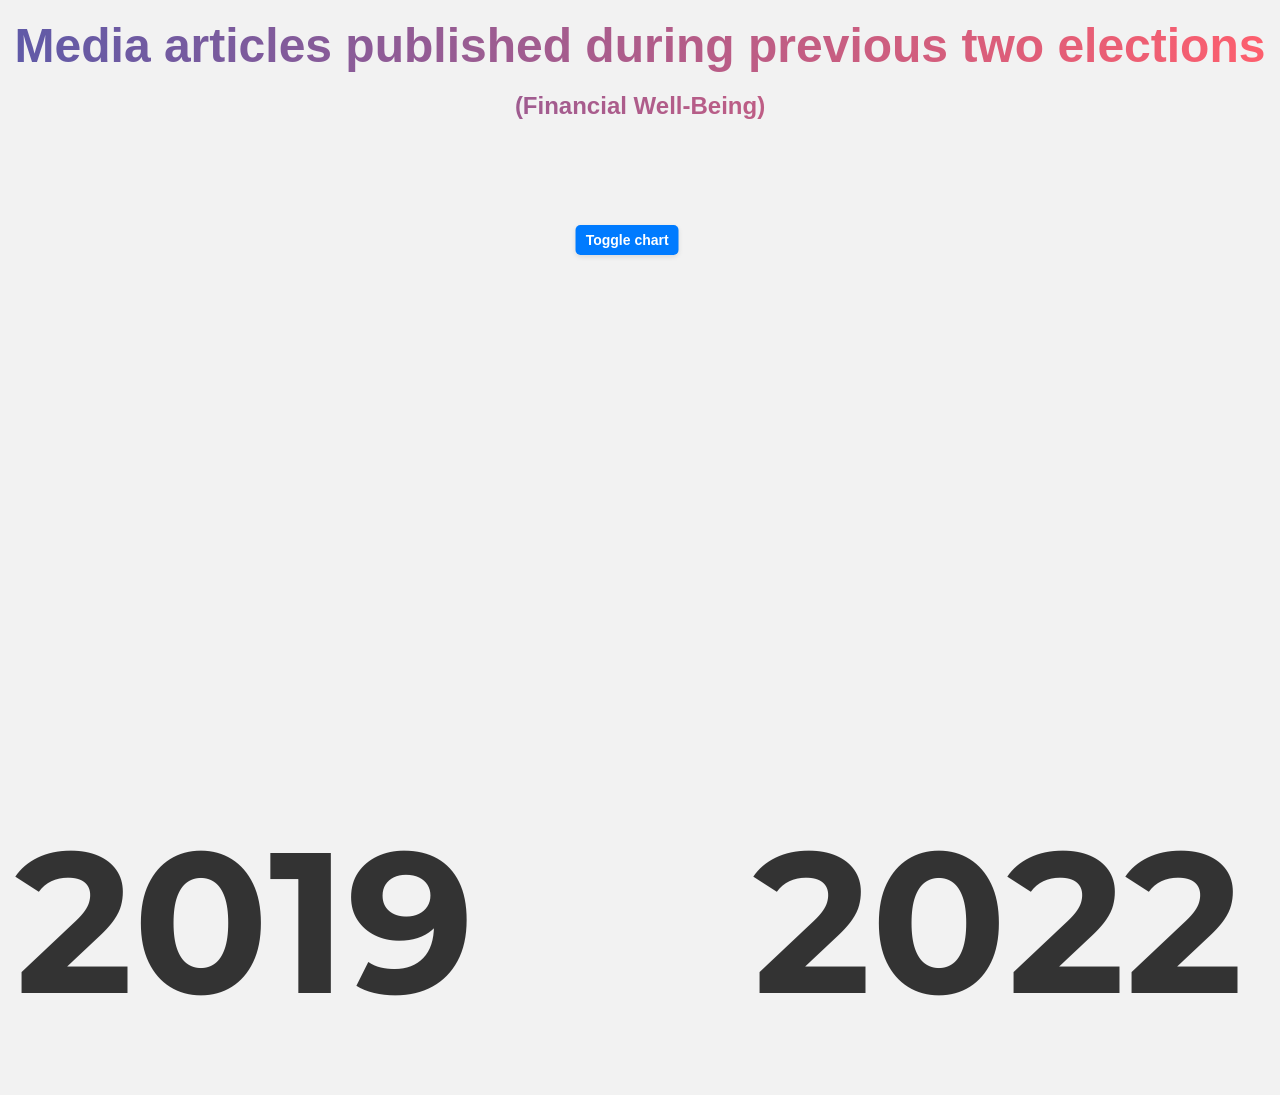
<file: index.html>
<!DOCTYPE html>
<html>

<head>
    <meta charset="utf-8">
    <title>Election comparison</title>
    <script src="https://d3js.org/d3.v6.min.js"></script>
    <link rel="stylesheet" href="https://maxcdn.bootstrapcdn.com/bootstrap/3.3.7/css/bootstrap.min.css">
    <link rel="stylesheet" href="style.css">
</head>

<body>
    <h2>Media articles published during previous two elections</h2>
    <h3>(Financial Well-Being)</h3>
    <div id="toggle">Toggle chart</div>

    <div class="container-fluid">
        <div class="row">
            <div class="col-md-5" id="chart1Background" width="500" height="800">
                <div id="chart1Container">
                    <div>
                        <svg id="chart1" class="chart" width="500" height="1600"></svg>
                    </div>
                </div>
            </div>
            <div class="col-md-5" id="chart2Background" width="500" height="800">
                <div id="chart2Container">
                    <div>
                        <svg id="chart2" class="chart" width="500" height="1600"></svg>
                    </div>
                </div>
            </div>
        </div>
    </div>
    <script src="election.js"></script>
</body>

</html>
</file>
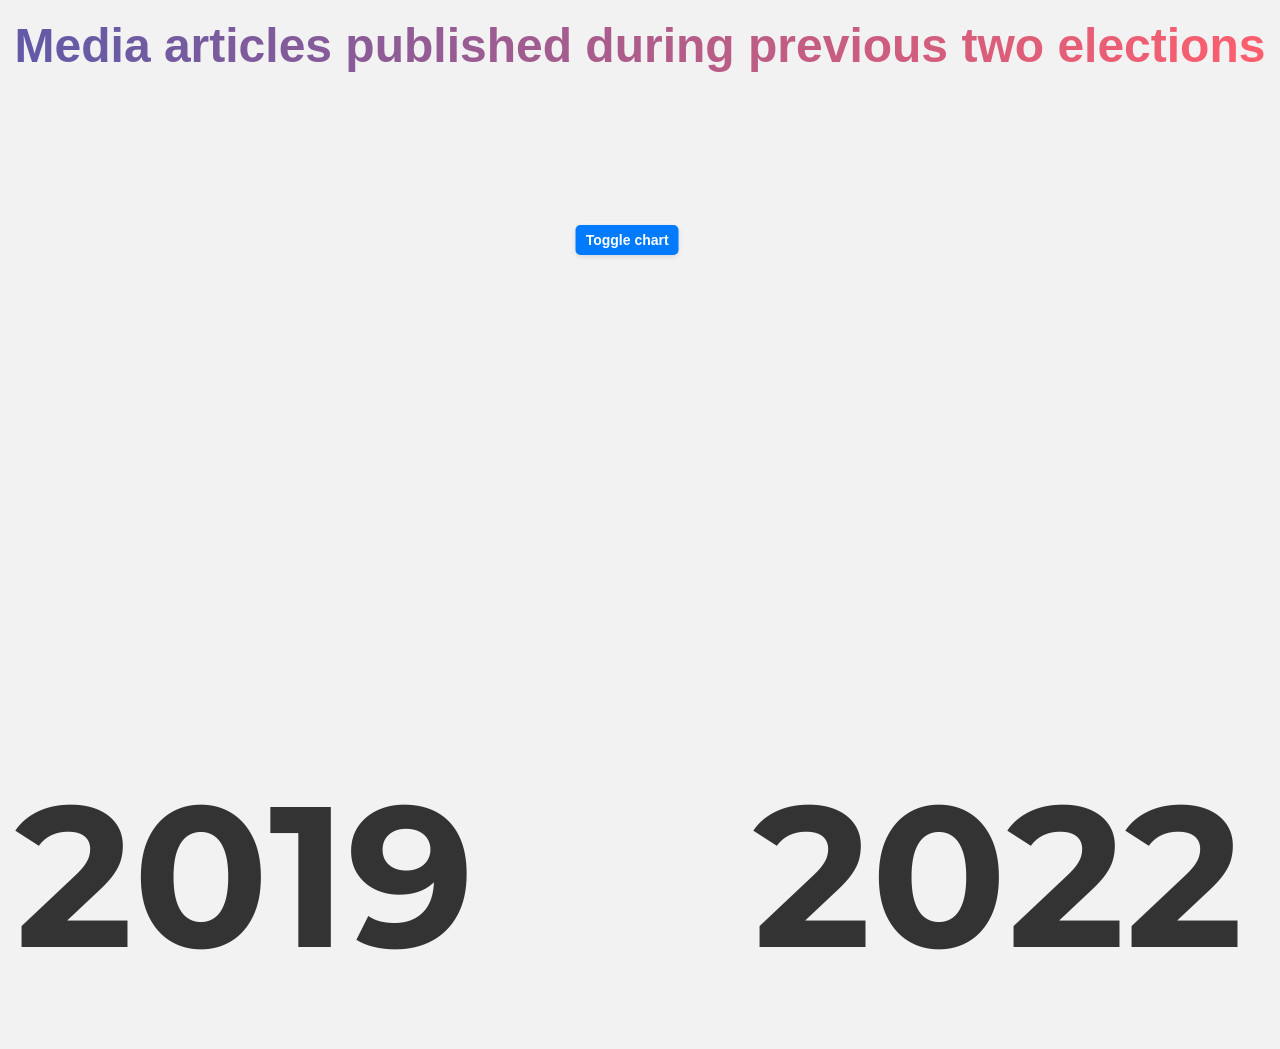
<file: index-new.html>
<!DOCTYPE html>
<html>

<head>
    <meta charset="utf-8">
    <title>D3.js Toggle Chart Example</title>
    <script src="https://d3js.org/d3.v6.min.js"></script>
    
    <link rel="stylesheet" href="https://maxcdn.bootstrapcdn.com/bootstrap/3.3.7/css/bootstrap.min.css">

    <style>
        @import url('https://fonts.googleapis.com/css2?family=Montserrat:wght@400;700&display=swap');

        body {
            background-color: #f2f2f2;
            font-family: Arial, sans-serif;
            overflow: hidden;
        }

        h2 {
            background-image: linear-gradient(to right, #5E5AA8, #FF5F6D);
            /* Gradient background */
            -webkit-background-clip: text;
            /* Apply the background to the text */
            -webkit-text-fill-color: transparent;
            /* Make the text transparent */
            font-family: 'Helvetica Neue', sans-serif;
            /* Font family */
            font-size: 2.5em;
            /* Font size */
            text-align: center;
            /* Center align the text */
            font-size: 48px;
            font-weight: bold;
            color: #333;
            margin-bottom: 20px;
        }

        #toggle {
            position: absolute;
            top: 25%;
            left: 49%;
            transform: translateX(-50%);
            background-color: #007bff;
            border: none;
            color: #fff;
            padding: 5px 10px;
            cursor: pointer;
            z-index: 1;
            border-radius: 5px;
            font-weight: bold;
            box-shadow: 0px 2px 5px rgba(0, 0, 0, 0.1);
        }

        #chart1,
        #chart2 {
            display: flex;
            /* margin-top: 10px;
            margin-left: 20px;
            margin-right: 10px; */
            /* opacity: 1; */
            flex-direction: column;
            justify-content: center;
        }

        #chart1 {
            margin-left: 2%;
        }

        #chart2 {

            margin-left: 8%;
        }

        #chart1Container,
        #chart2Container {
            width: 600px;
            height: 560px;
        }

        #chart1Background {
            position: flex;
            margin-bottom: 30px;
            margin-right: 16%;
        }


        #chart1Background::before {
            content: "";
            /* background-image: url('assets/scott.png'); */
            background-size: cover;
            opacity: 0.9;
            position: absolute;
            top: 15%;
            left: 7%;
            width: 100%;
            height: 77%;
            z-index: -1;
            /* transform: rotate(0deg); */
            transform-origin: center center;
        }

        #chart1Container {
            position: relative;
            z-index: 1;
            margin-left: 10px;
        }

        #chart2Background {
            position: relative;
            margin-bottom: 30px;
        }


        #chart2Background::before {
            content: "";
            /* background-image: url('assets/labor.png'); */
            background-size: contain;
            opacity: 0.5;
            position: absolute;
            top: 20%;
            left: 7%;
            width: 100%;
            height: 77%;
            z-index: -1;
            transform: rotate(90deg);
            transform-origin: center center;
        }

        #chart2Container {
            position: relative;
            z-index: 1;
            margin-right: 10px;
        }

        .container-fluid {
            margin-top: 100px;

            display: flex;
            justify-content: center;
            align-items: center;
        }

        .line {
            fill: none;
            stroke: steelblue;
            stroke-width: 2px;
        }

        .bar {
            fill: #5E5AA8;
        }

        .x-axis,
        .y-axis {
            transform: rotate(360deg);
            transform-origin: center center;
        }


        .bubble {

            fill: #FF5F6D;
            opacity: 0.8;
            stroke: #fff;
            stroke-width: 2px;
            margin-top: 100%;
            transform: rotate(360deg);
            transform-origin: center center;
        }

        .bubble-label {
            font-size: 12px;
            text-anchor: middle;
            fill: white;
            transform: rotate(360deg);
            transform-origin: center center;
        }

        .bar-label {
            /* font-size: 12px; */
            /* text-anchor: middle; */
            /* fill: white; */
            transform: rotate(360deg);
            transform-origin: center center;
        }
        .topic-label {
            transform: rotate(360deg);
            transform-origin: center center;
        }

        .tooltip {
            position: absolute;
            z-index: 9999;
            background-color: rgba(0, 0, 0, 0.8);
            color: white;
            padding: 5px;
            font-size: 12px;
            visibility: hidden;
            pointer-events: none;
            white-space: nowrap;
        }

        /* Adding font transition */


        #chart1Background,
        #chart2Background {
            font-family: 'Montserrat', sans-serif;
            font-size: 200px;
            font-weight: bold;
            overflow: hidden;
            z-index: -1;


        }

        .rolling-digit {
            display: inline-block;
            transform: translateY(-100%);
            opacity: 0;
            animation: roll-in 1s cubic-bezier(0.22, 1, 0.36, 1) forwards;
        }

        @keyframes roll-in {
            0% {
                transform: translateY(-100%);
                opacity: 0;
            }

            100% {
                transform: translateY(0%);
                opacity: 1;
            }
        }
    </style>
</head>

<body>
    <h2>Media articles published during previous two elections</h2>
    <div id="toggle">Toggle chart</div>

    <div class="container-fluid">
        <div class="row">
            <div class="col-md-5" id="chart1Background" width="500" height="800">
                <div id="chart1Container">
                    <div>
                        <svg id="chart1" class="chart" width="500" height="1600"></svg>
                    </div>
                </div>
            </div>
            <div class="col-md-5" id="chart2Background" width="500" height="800">
                <div id="chart2Container">
                    <div>
                        <svg id="chart2" class="chart" width="500" height="1600"></svg>
                    </div>
                </div>
            </div>

        </div>
    </div>
    <script src="election.js"></script>
</body>

</html>
</file>
<file: style.css>
@import url('https://fonts.googleapis.com/css2?family=Montserrat:wght@400;700&display=swap');

        body {
            background-color: #f2f2f2;
            font-family: Arial, sans-serif;
            overflow: hidden;
        }

        h2 {
            background-image: linear-gradient(to right, #5E5AA8, #FF5F6D);
            /* Gradient background */
            -webkit-background-clip: text;
            /* Apply the background to the text */
            -webkit-text-fill-color: transparent;
            /* Make the text transparent */
            font-family: 'Helvetica Neue', sans-serif;
            /* Font family */
            font-size: 2.5em;
            /* Font size */
            text-align: center;
            /* Center align the text */
            font-size: 48px;
            font-weight: bold;
            color: #333;
            margin-bottom: 20px;
        }

        h3 {
            background-image: linear-gradient(to right, #5E5AA8, #FF5F6D);
            /* Gradient background */
            -webkit-background-clip: text;
            /* Apply the background to the text */
            -webkit-text-fill-color: transparent;
            /* Make the text transparent */
            font-family: 'Helvetica Neue', sans-serif;
            /* Font family */
            font-size: 1.5em;
            /* Font size */
            text-align: center;
            /* Center align the text */
            font-size: 24px;
            font-weight: bold;
            color: #333;
            margin-bottom: 20px;
        }

        #toggle {
            position: absolute;
            top: 25%;
            left: 49%;
            transform: translateX(-50%);
            background-color: #007bff;
            border: none;
            color: #fff;
            padding: 5px 10px;
            cursor: pointer;
            z-index: 1;
            border-radius: 5px;
            font-weight: bold;
            box-shadow: 0px 2px 5px rgba(0, 0, 0, 0.1);
        }

        #chart1,
        #chart2 {
            display: flex;
            /* margin-top: 10px;
            margin-left: 20px;
            margin-right: 10px; */
            /* opacity: 1; */
            flex-direction: column;
            justify-content: center;
        }

        #chart1 {
            margin-left: 2%;
        }

        #chart2 {

            margin-left: 8%;
        }

        #chart1Container,
        #chart2Container {
            width: 600px;
            height: 560px;
        }

        #chart1Background {
            position: flex;
            margin-bottom: 30px;
            margin-right: 16%;
        }


        #chart1Background::before {
            content: "";
            /* background-image: url('assets/scott.png'); */
            background-size: cover;
            opacity: 0.9;
            position: absolute;
            top: 15%;
            left: 7%;
            width: 100%;
            height: 77%;
            z-index: -1;
            /* transform: rotate(0deg); */
            transform-origin: center center;
        }

        #chart1Container {
            position: relative;
            z-index: 1;
            margin-left: 10px;
        }

        #chart2Background {
            position: relative;
            margin-bottom: 30px;
        }


        #chart2Background::before {
            content: "";
            /* background-image: url('assets/labor.png'); */
            background-size: contain;
            opacity: 0.5;
            position: absolute;
            top: 20%;
            left: 7%;
            width: 100%;
            height: 77%;
            z-index: -1;
            transform: rotate(90deg);
            transform-origin: center center;
        }

        #chart2Container {
            position: relative;
            z-index: 1;
            margin-right: 10px;
        }

        .container-fluid {
            margin-top: 100px;

            display: flex;
            justify-content: center;
            align-items: center;
        }

        .line {
            fill: none;
            stroke: steelblue;
            stroke-width: 2px;
        }

        .bar {
            fill: #5E5AA8;
        }



        .bubble {
            fill: #FF5F6D;
            opacity: 0.8;
            stroke: #fff;
            stroke-width: 2px;
            margin-top: 100%;
            transform: rotate(360deg);
            transform-origin: center center;
        }

        .bubble-label {
            font-size: 12px;
            text-anchor: middle;
            fill: white;
            transform: rotate(360deg);
            transform-origin: center center;
        }

        .bar-label {
            transform: rotate(360deg);
            transform-origin: center center;
        }
        .topic-label {
            transform: rotate(360deg);
            transform-origin: center center;
        }


        .tooltip {
            position: absolute;
            z-index: 9999;
            background-color: rgba(0, 0, 0, 0.8);
            color: white;
            padding: 5px;
            font-size: 12px;
            visibility: hidden;
            pointer-events: none;
            white-space: nowrap;
        }

        /* Adding font transition */

        #chart1Background,
        #chart2Background {
            font-family: 'Montserrat', sans-serif;
            font-size: 200px;
            font-weight: bold;
            overflow: hidden;
            z-index: -1;
        }

        .rolling-digit {
            display: inline-block;
            transform: translateY(-100%);
            opacity: 0;
            animation: roll-in 1s cubic-bezier(0.22, 1, 0.36, 1) forwards;
        }

        @keyframes roll-in {
            0% {
                transform: translateY(-100%);
                opacity: 0;
            }

            100% {
                transform: translateY(0%);
                opacity: 1;
            }
        }
</file>
